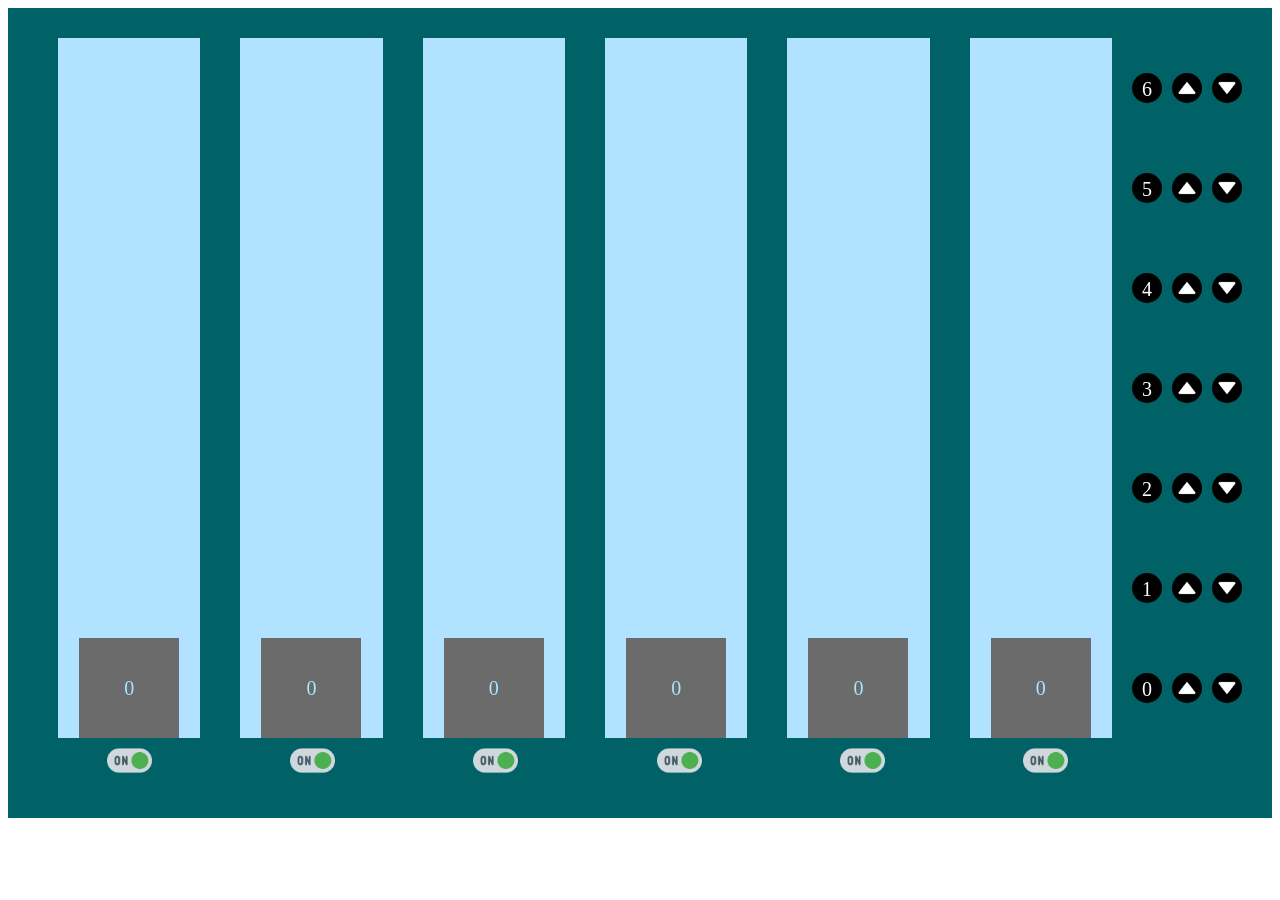
<file: index.html>
<!DOCTYPE html>
<html lang="en">

<head>
    <meta charset="UTF-8">
    <meta name="viewport" content="width=device-width, initial-scale=1.0">
    <title>Document</title>
    <link rel="stylesheet" href="style.css">
</head>

<body>
    <section>
        <div class="main">
            <div class="elevatorArea">
                <div class="floors">
                </div>
            </div>
            <div class="maintenance">
                <div class="switches">
                </div>
            </div>
        </div>
    </section>
    <script src="script.js"></script>
</body>
</html>
</file>
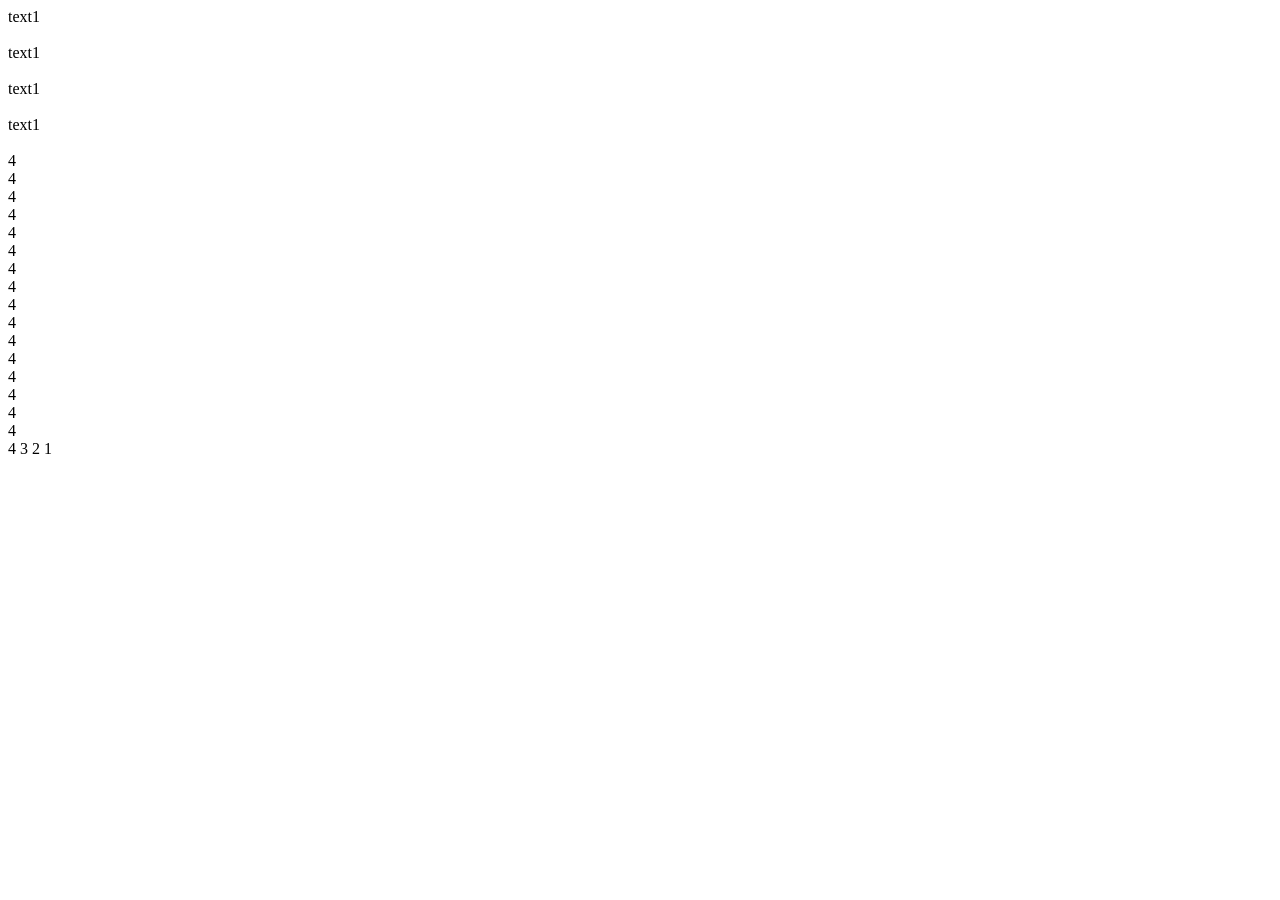
<file: temp.html>
<!DOCTYPE html>
<html lang="en">
<head>
    <meta charset="UTF-8">
    <meta name="viewport" content="width=device-width, initial-scale=1.0">
    <title>Document</title>
</head>
<body>
    <div class="parent">
        <div class="eleveator">
            <span>4</span>
            <span>3</span>
            <span>2</span>
            <span>1</span>
        </div>
    </div>
</body>
<script>
    for(let i=1;i<=4;i++){
        for(let j=1;j<=4;j++){
            let hh=`<span>4</span><br>`
            document.getElementsByClassName('eleveator')[i-1].insertAdjacentHTML('afterbegin',hh);
        }
        let html=`<div class="eleveator">
            text1<br><br>
        </div>`
        document.getElementsByClassName('parent')[0].insertAdjacentHTML('afterbegin',html);
    }
</script>
</html>
</file>
<file: style.css>
.main {
  height: -moz-fit-content;
  height: fit-content;
  background-color: #006266;
  padding: 30px;
  font-size: 20px;
  margin: auto;
}

.box {
  position: absolute;
  background-color: rgb(107, 107, 107) !important;
  min-height: 100px;
  width: 100px;
  bottom: 0;
  left: 0;
  right: 0;
  margin: auto;
  transition: bottom 1s linear;
}

.elevator {
  position: relative;
  width: 30%;
  padding: 0px 20px;
}
.elevator span {
  z-index: 5;
}
.elevator div > div {
  min-height: 100px;
  display: flex;
  justify-content: center;
  align-items: center;
  color: #b1e2ff;
}

.elevator > div {
  background-color: #b1e2ff;
}

.elevatorArea,
.maintenance {
  display: flex;
  justify-content: space-between;
}

.switches {
  display: inline-flex;
  justify-content: space-around;
  width: calc(100% - 105px);
}
.switches img {
  width: 45px;
}

.floors .floor {
  display: flex;
  min-height: 100px;
  align-items: center;
  gap: 10px;
}
.floors .floor span,
.floors .floor img {
  width: 20px;
  height: 20px;
  background-color: rgb(0, 0, 0);
  border-radius: 50%;
  text-align: center;
  color: white;
  padding: 5px;
}
.floors .floor span:hover,
.floors .floor img:hover {
  background-color: #b1e2ff;
}
.floors .floorbtndown {
  transform: rotate(180deg);
}

@keyframes boxAnimation {
  from {
    top: 0;
  }
  to {
    top: 400px;
  }
}/*# sourceMappingURL=style.css.map */
</file>
